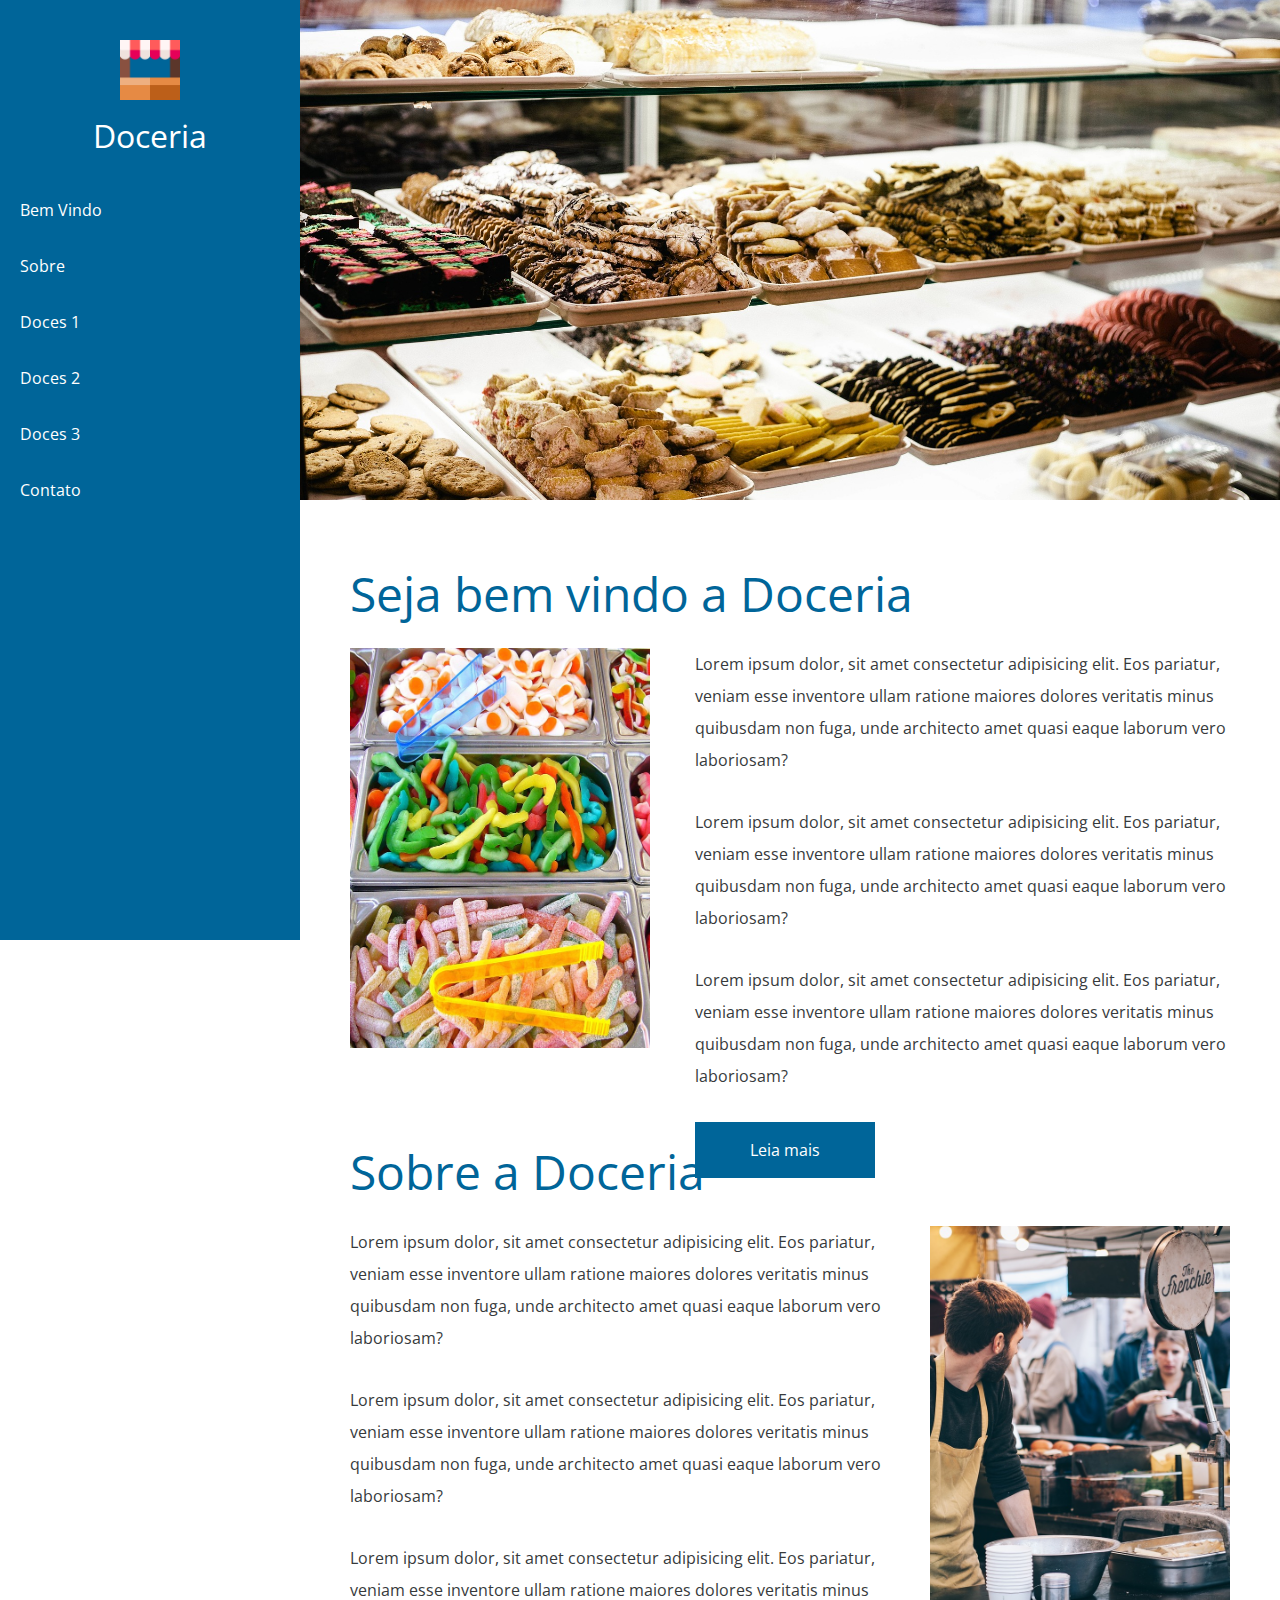
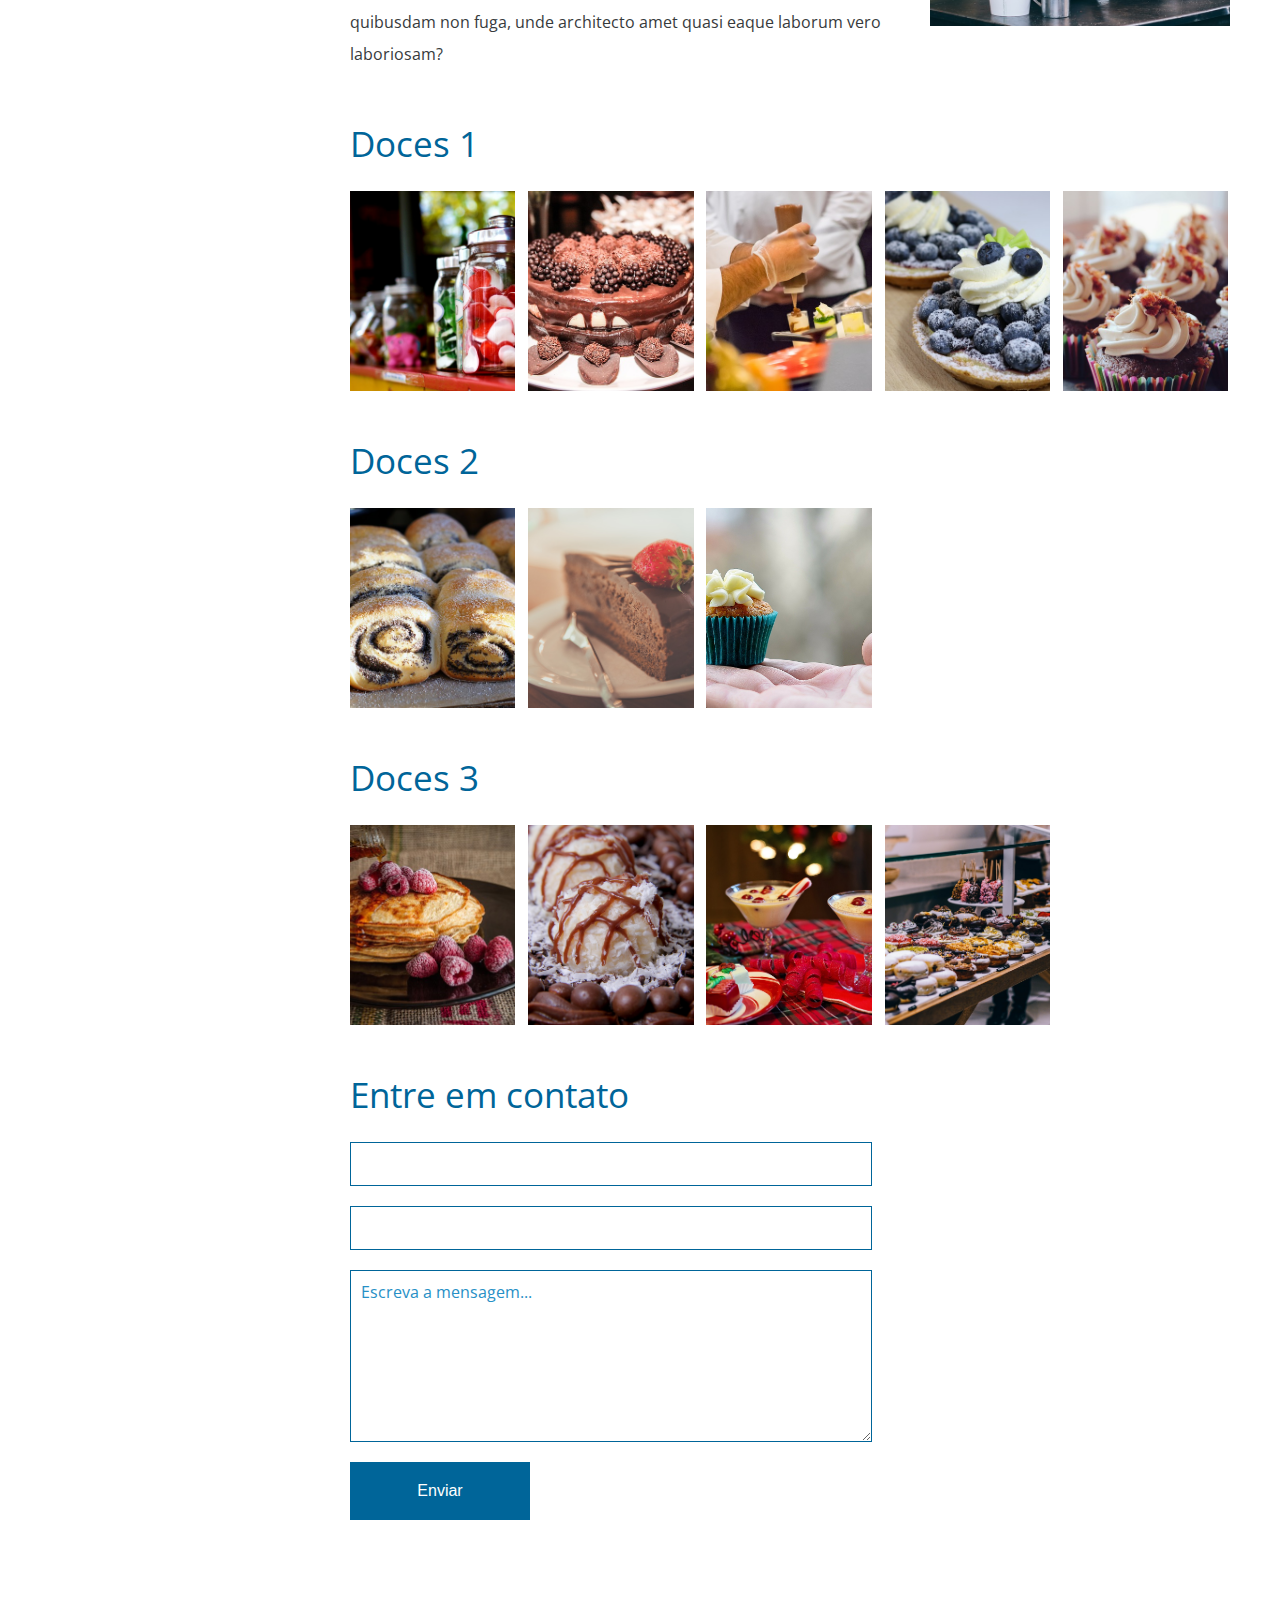
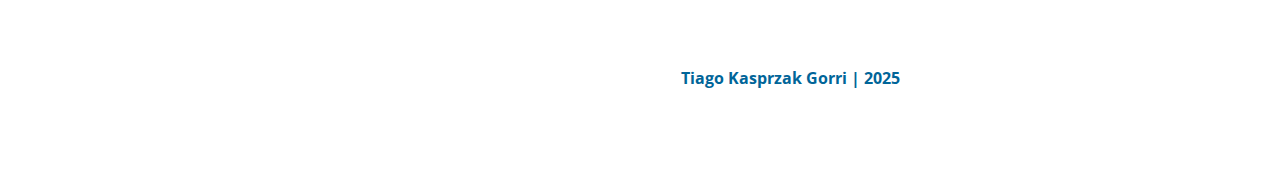
<file: WISE - HTML E CSS/PROJETOS/index.html>
<!DOCTYPE html>
<html lang="pt-br">
<head>
    <meta charset="UTF-8">
    <meta name="viewport" content="width=device-width, initial-scale=1.0">
    <title>Document</title>
    <link rel="stylesheet" type="text/css" href="css/reset.css">
    <link rel="stylesheet" type="text/css" href="css/styles.css">
</head>
<body>
    <div class="container">
        <div id="sidebar">
            <div class="sidebvar-container">
                <img src="img/stand.png" alt="Logo Doceria" class="logo-doceria">
                <h1>Doceria</h1>
                <nav>
                    <ul>
                        <li><a href="#sessao-bemvindo">Bem Vindo</a></li>
                        <li><a href="#sessao-sobre">Sobre</a></li>
                        <li><a href="#sessao-doces1">Doces 1</a></li>
                        <li><a href="#sessao-doces2">Doces 2</a></li>
                        <li><a href="#sessao-doces3">Doces 3</a></li>
                        <li><a href="#sessao-contato">Contato</a></li>
                    </ul>
                </nav>
            </div>
        </div>

        <div class="content">
            <main>
                <section id="sessao-bemvindo">
                    <div class="banner"></div>
                    <div class="sessao-bemvindo-content">
                        <h1>Seja bem vindo a Doceria</h1>
                        <div class="sessao-minibanner"></div>
                        <div class="sessao-descricao">
                            <p>Lorem ipsum dolor, sit amet consectetur adipisicing elit. Eos pariatur, veniam esse inventore ullam ratione maiores dolores veritatis minus quibusdam non fuga, unde architecto amet quasi eaque laborum vero laboriosam?</p>
                            <p>Lorem ipsum dolor, sit amet consectetur adipisicing elit. Eos pariatur, veniam esse inventore ullam ratione maiores dolores veritatis minus quibusdam non fuga, unde architecto amet quasi eaque laborum vero laboriosam?</p>
                            <p>Lorem ipsum dolor, sit amet consectetur adipisicing elit. Eos pariatur, veniam esse inventore ullam ratione maiores dolores veritatis minus quibusdam non fuga, unde architecto amet quasi eaque laborum vero laboriosam?</p>
                            <a href="#" class="sessao-bemvindo-btn">Leia mais</a>
                        </div>
                    </div>
                </section>

                <section id="sessao-sobre">
                    <div class="sessao-content">
                        <h1>Sobre a Doceria</h1>
                        <div class="sessao-minibanner"></div>
                        <div class="sessao-descricao">
                            <p>Lorem ipsum dolor, sit amet consectetur adipisicing elit. Eos pariatur, veniam esse inventore ullam ratione maiores dolores veritatis minus quibusdam non fuga, unde architecto amet quasi eaque laborum vero laboriosam?</p>
                            <p>Lorem ipsum dolor, sit amet consectetur adipisicing elit. Eos pariatur, veniam esse inventore ullam ratione maiores dolores veritatis minus quibusdam non fuga, unde architecto amet quasi eaque laborum vero laboriosam?</p>
                            <p>Lorem ipsum dolor, sit amet consectetur adipisicing elit. Eos pariatur, veniam esse inventore ullam ratione maiores dolores veritatis minus quibusdam non fuga, unde architecto amet quasi eaque laborum vero laboriosam?</p>
                        </div>
</section>
                <section id="sessao-doces1">
                    <h2>Doces 1</h2>
                    <div class="doces1-imgs banner-galeria" id="img1"></div>
                    <div class="doces1-imgs banner-galeria" id="img2"></div>
                    <div class="doces1-imgs banner-galeria" id="img3"></div>
                    <div class="doces1-imgs banner-galeria" id="img4"></div>
                    <div class="doces1-imgs banner-galeria" id="img5"></div>
                </section>
                <section id="sessao-doces1">
                    <h2>Doces 2</h2>
                    <div class="doces1-imgs banner-galeria" id="img6"></div>
                    <div class="doces1-imgs banner-galeria" id="img7"></div>
                    <div class="doces1-imgs banner-galeria" id="img8"></div>
                </section>
                <section id="sessao-doces1">
                    <h2>Doces 3</h2>
                    <div class="doces1-imgs banner-galeria" id="img9"></div>
                    <div class="doces1-imgs banner-galeria" id="img10"></div>
                    <div class="doces1-imgs banner-galeria" id="img11"></div>
                    <div class="doces1-imgs banner-galeria" id="img12"></div>
                </section>
                <section id="sessao-contato">
                    <h2>Entre em contato</h2>
                    <form id="form-contato">
                        <input type="text" name="name" id="Nome">
                        <input type="email" name="email" id="E-mail">
                        <textarea name="message" placeholder="Escreva a mensagem..."></textarea>
                        <input type="submit" value="Enviar">
                    </form>
                </section>
                <footer>
                    <p>Tiago Kasprzak Gorri | 2025</p>
                </footer>
            </main>
        </div>
    </div>
</body>
</html>
</file>
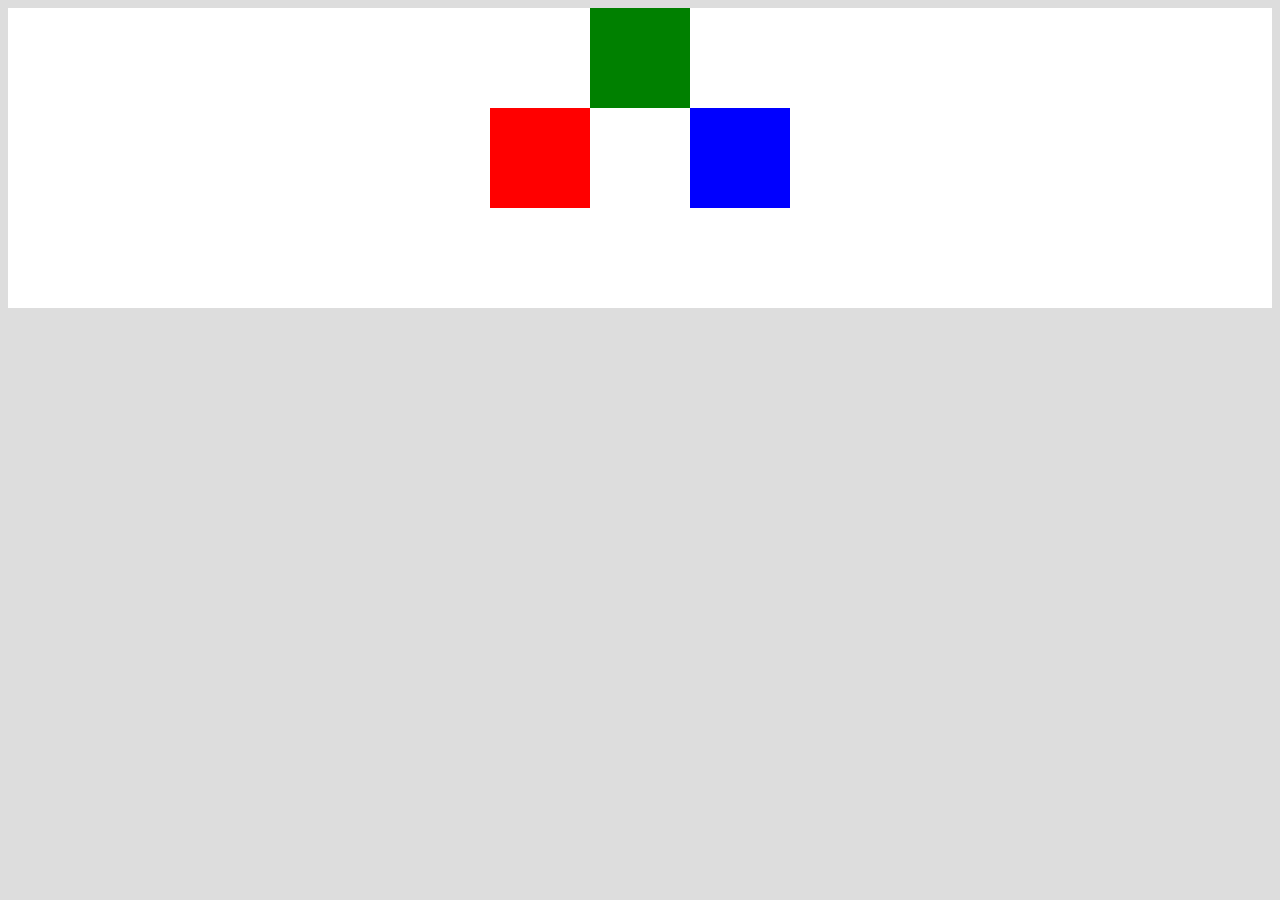
<file: WISE - HTML E CSS/SECAO-5/FLEXBOX/index.html>
<!DOCTYPE html>
<html lang="pt-br">
<head>
    <meta charset="UTF-8">
    <meta name="viewport" content="width=device-width, initial-scale=1.0">
    <title>Flex Box</title>
    <link rel="stylesheet" href="style.css">
</head>
<body>
    <div class="container">
        <div class="box first"></div>
        <div class="box second"></div>
        <div class="box third"></div>
    </div>
</body>
</html>
</file>
<file: WISE - HTML E CSS/PROJETOS/css/styles.css>
@import url('https://fonts.googleapis.com/css2?family=Open+Sans:ital,wght@0,300..800;1,300..800&display=swap');

html {
    font-family: 'Open Sans', sans-serif;
    color: #373A3C;
}

a {
    transition: .5s;
}

/* sidebar */

#sidebar {
	position: fixed;
	height: 100%;
	width: 300px;
	background-color: #006599;
	padding-top: 40px;
}

#sidebar h1 {
	color: #FFF;
	font-size: 32px;
	text-align: center;
	margin-top: 20px;
	margin-bottom: 30px;
}

#sidebar a {
	color: #FFF;
	text-decoration: none;
	font-size: 16px;
}

#sidebar a:hover {
	color: #F4EF5E;
}

#sidebar li {
	padding: 20px;
}

.sidebar-container {
	position: relative;
	margin-left: auto;
	margin-right: auto;
	width: 200px;
}

.logo-doceria {
	width: 60px;
	height: 60px;
	display: block;
	position: relative;
	margin-left: auto;
	margin-right: auto;
}

/* conteudo */

.content {
	position: absolute;
	left: 300px;
	width: calc(100% - 300px);
}

.content h1, .content h2 {
	color: #006599;
	margin-bottom: 30px;
}

.content h1 {
	font-size: 48px;
}

.content h2 {
	font-size: 35px;
}

section {
	padding-left: 50px;
}

/* bem vindo */

#sessao-bemvindo {
	padding-left: 0;
}

.sessao-bemvindo-content {
	padding-left: 50px;
}

#sessao-bemvindo .banner {
	height: 500px;
	background-image: url('../img/banner2.jpg');
	background-position: center;
	background-size: cover;
}

#sessao-bemvindo h1 {
	margin-top: 70px;
}

#sessao-bemvindo::after, #sessao-sobre::after {
	content: "";
	display: block;
	clear: both;
	margin-bottom: 100px;
}

.sessao-minibanner {
	width: 300px;
	height: 400px;
	background-image: url('../img/banner3.jpg');
	background-position: center;
	background-size: cover;
	float: left;
}

.sessao-descricao {
	position: absolute;
	left: 370px;
	padding-right: 30px;
}

.sessao-descricao p {
	line-height: 2;
	font-size: 16px;
	margin-bottom: 30px;
	margin-left: 25px;
}

.sessao-bemvindo-btn, form input[type=submit] {
	background-color: #006599;
	color: #FFF;
	text-decoration: none;
	padding: 20px 40px;
	transition: .5s;
	display: block;
	width: 100px;
	text-align: center;
	border: none;
	cursor: pointer;
	margin-left: 25px;
}

.sessao-bemvindo-btn:hover, form input[type=submit]:hover {
	background-color: #2790C6;
}

/* sessao sobre */

#sessao-sobre .sessao-minibanner {
	float: right;
	margin-right: 50px;
	background-image: url('../img/banner4.jpg');
}

#sessao-sobre .sessao-descricao {
	position: absolute;
	left: 25px;
	width: calc(100% - 400px);
}

/* galerias */

.banner-galeria {
	background-position: center;
	background-size: cover;
	display: inline-block;
	height: 200px;
}

#sessao-doces1, #sessao-doces2, #sessao-doces3 {
	padding-right: 50px;
	margin-bottom: 50px;
}

.doces1-imgs {
	width: 18.8%;
	margin-left: .5%;
	margin-right: .5%;
}

#img1 {
	background-image: url('../img/galeria1.jpg');
	margin-left: 0;
}

#img2 {
	background-image: url('../img/galeria2.jpg');
}

#img3 {
	background-image: url('../img/galeria3.jpg');
}

#img4 {
	background-image: url('../img/galeria4.jpg');
}

#img5 {
	background-image: url('../img/galeria5.jpg');
	margin-right: 0;
}

.doces2-imgs {
	width: 32.3%;
	margin-left: .5%;
	margin-right: .5%;
}

#img6 {
	background-image: url('../img/galeria6.jpg');
	margin-left: 0;
}

#img7 {
	background-image: url('../img/galeria7.jpg');
}

#img8 {
	background-image: url('../img/galeria8.jpg');
	margin-right: 0;
}

.doces3-imgs {
	width: 23.9%;
	margin-left: .5%;
	margin-right: .5%;
}

#img9 {
	background-image: url('../img/galeria9.jpg');
	margin-left: 0;
}

#img10 {
	background-image: url('../img/galeria10.jpg');
}

#img11 {
	background-image: url('../img/galeria11.jpg');
}

#img12 {
	background-image: url('../img/galeria12.jpg');
	margin-right: 0;
}

/* contato */

#form-contato {
	width: 500px;
}

#form-contato input[type=text], #form-contato input[type=email], #form-contato textarea {
	display: block;
	border: 1px solid #006599;
	padding: 10px;
	margin-bottom: 20px;
	width: 100%;
	font-size: 16px;
	font-family: 'Open sans', sans-serif;
}

#form-contato input[type=text]:focus, #form-contato input[type=email]:focus, #form-contato textarea:focus {
	border-color: #2790C6;
}

#form-contato textarea {
	height: 150px;
}

#form-contato ::placeholder {
	color: #2790C6;
}

#form-contato input[type=submit] {
	margin-left: 0;
	font-size: 16px;
	width: 180px;
}

/* footer */

footer {
	height: 100px;
	padding-top: 150px;
	color: #006599;
}

footer p {
	text-align: center;
	font-weight: bold;
}
</file>
<file: WISE - HTML E CSS/SECAO-5/FLEXBOX/style.css>
body {
    background-color: #DDD;
}

.container {
    display: flex;
    width: 100%;
    height: 300px;
    background-color: white;
    justify-content: center;
    align-items: center;
}

.box {
    height: 100px;
    width: 100px;
}

.first {
    background-color: red;
}

.second {
    background-color: green;
    align-self: flex-start;
}

.third {
    background-color: blue;
}
</file>
